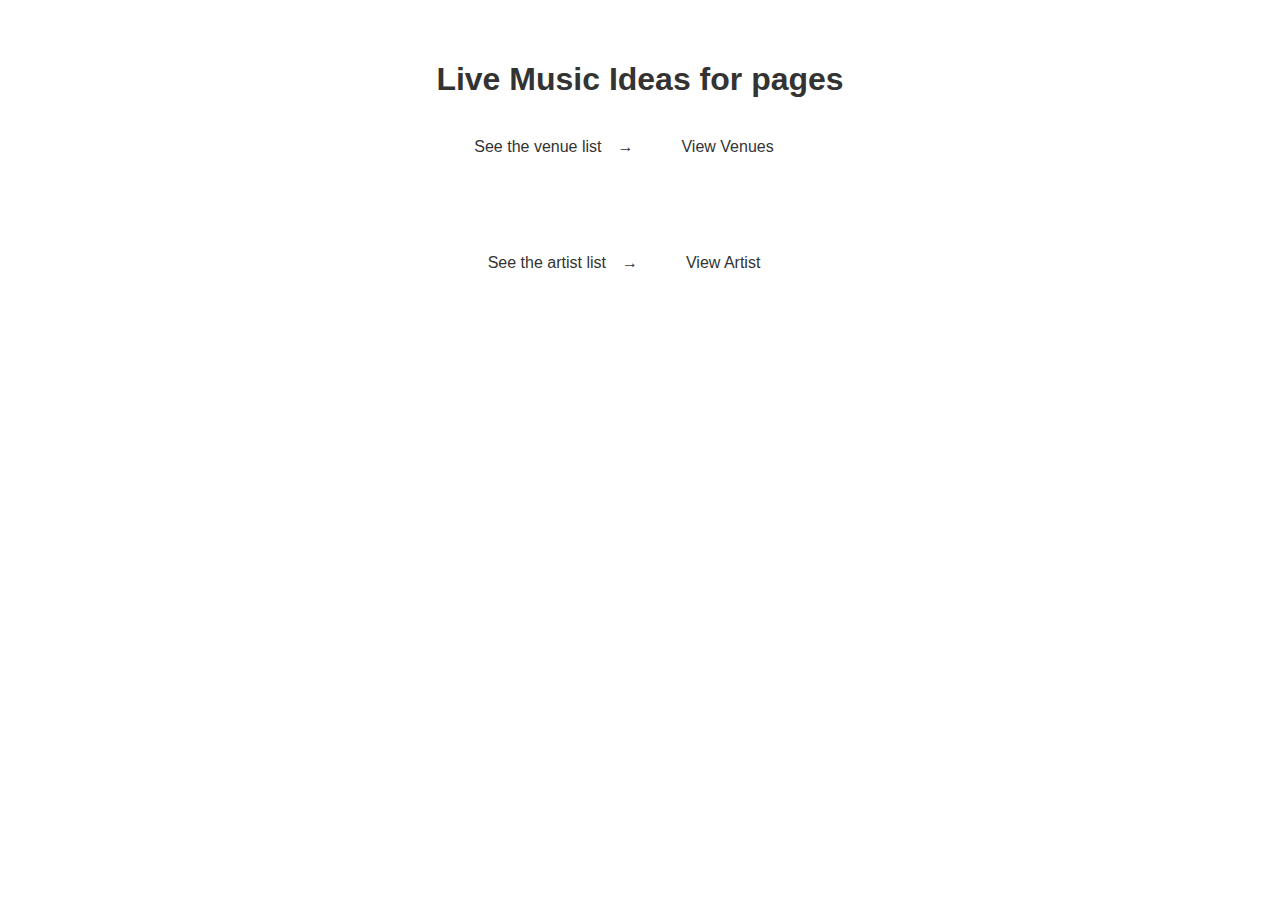
<file: index.html>
<!DOCTYPE html>
<html lang="en">
  <head>
    <meta charset="UTF-8" />
    <style>
      body {
        font-family: "Helvetica Neue", Arial, sans-serif;
        background-color: #ffffff;
        margin: 0;
        padding: 40px;
        color: #333;
        text-align: center;
      }

      h1 {
        margin-bottom: 0.5em;
      }

      .card {
        display: flex;
        justify-content: center;
        align-items: baseline;
        margin-bottom: 3rem;
      }

      .arrow {
        padding: 1rem;
      }

      .card p {
        margin: 0;
        padding-bottom: 0.5rem;
      }

      .card a {
        color: #333;
        text-decoration: none;
        padding: 8px 16px;
        margin: 1rem;
        border-radius: 2px;
        transition: all 0.3s;
        border-bottom: 2px solid transparent;
      }

      .card a:hover {
        border-bottom: 2px solid #333;
      }
    </style>
  </head>
  <body>
    <h1>Live Music Ideas for pages</h1>
    <div class="cards">
      <div class="card">
        <p>See the venue list</p>
        <p class="arrow">→</p>
        <a href="venues.html">View Venues</a>
      </div>
      <div class="card">
        <p>See the artist list</p>
        <p class="arrow">→</p>
        <a href="Artist.html">View Artist</a>
      </div>
    </div>
  </body>
</html>
</file>
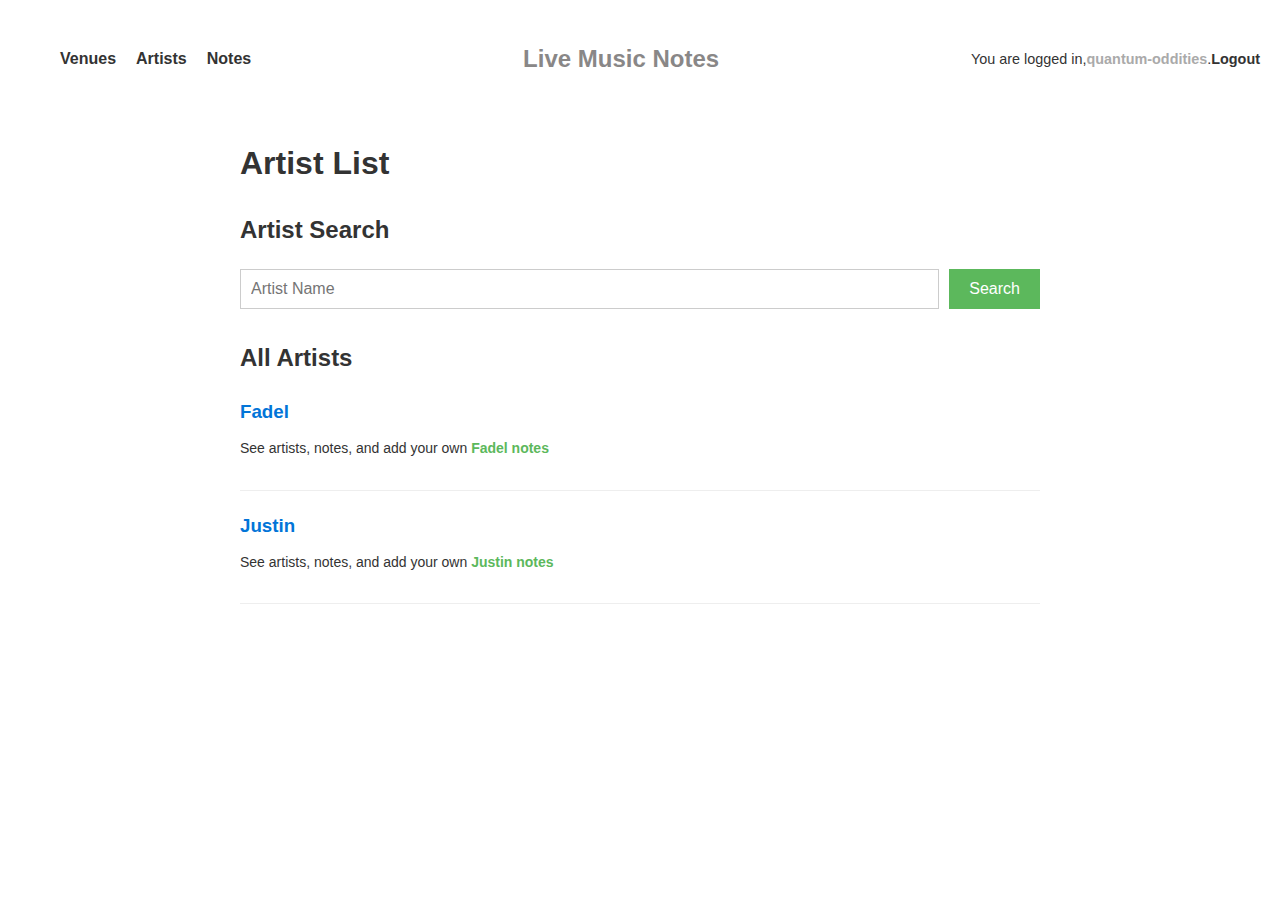
<file: Artist.html>
<!DOCTYPE html>
<html lang="en">
  <head>
    <meta charset="UTF-8" />
    <title>Venue List</title>
    <link rel="stylesheet" href="styles/style.css" />
  </head>
  <body>
    <header class="stroke">
        <nav>
          <ul class="menu">
            <li class="menu-item"><a href="venues.html" class="menu-link">Venues</a></li>
            <li class="menu-item"><a href="Artist.html" class="menu-link">Artists</a></li>
            <li class="menu-item"><a href="#" class="menu-link">Notes</a></li>
          </ul>
        </nav>
  
        <h2 class="logo">Live Music Notes</h2>
  
        <p class="login-status">
          You are logged in,
          <strong> <a href="#">quantum-oddities</a> </strong>.
          <a href="#" class="logout-link">Logout</a>
        </p>
      </header>

    <main class="main-content">
      <h1>Artist List</h1>
      <section class="search-section">
        <h2>Artist Search</h2>
        <form action="#" method="get" class="search-form">
          <input
            type="text"
            name="artistName"
            class="search-input"
            placeholder="Artist Name"
          />
          <button type="submit" class="search-button">Search</button>
        </form>
      </section>
      <section>
        <h2>All Artists</h2>
        <div class="card">
          <h3>Fadel</h3>
          <p class="notes-link">
            See artists, notes, and add your own
            <a href="#" class="link">Fadel notes</a>
          </p>
        </div>
        <div class="card">
          <h3>Justin</h3>
          <p class="notes-link">
            See artists, notes, and add your own
            <a href="#" class="link">Justin notes</a>
          </p>
        </div>
      </section>
    </main>
  </body>
</html>
</file>
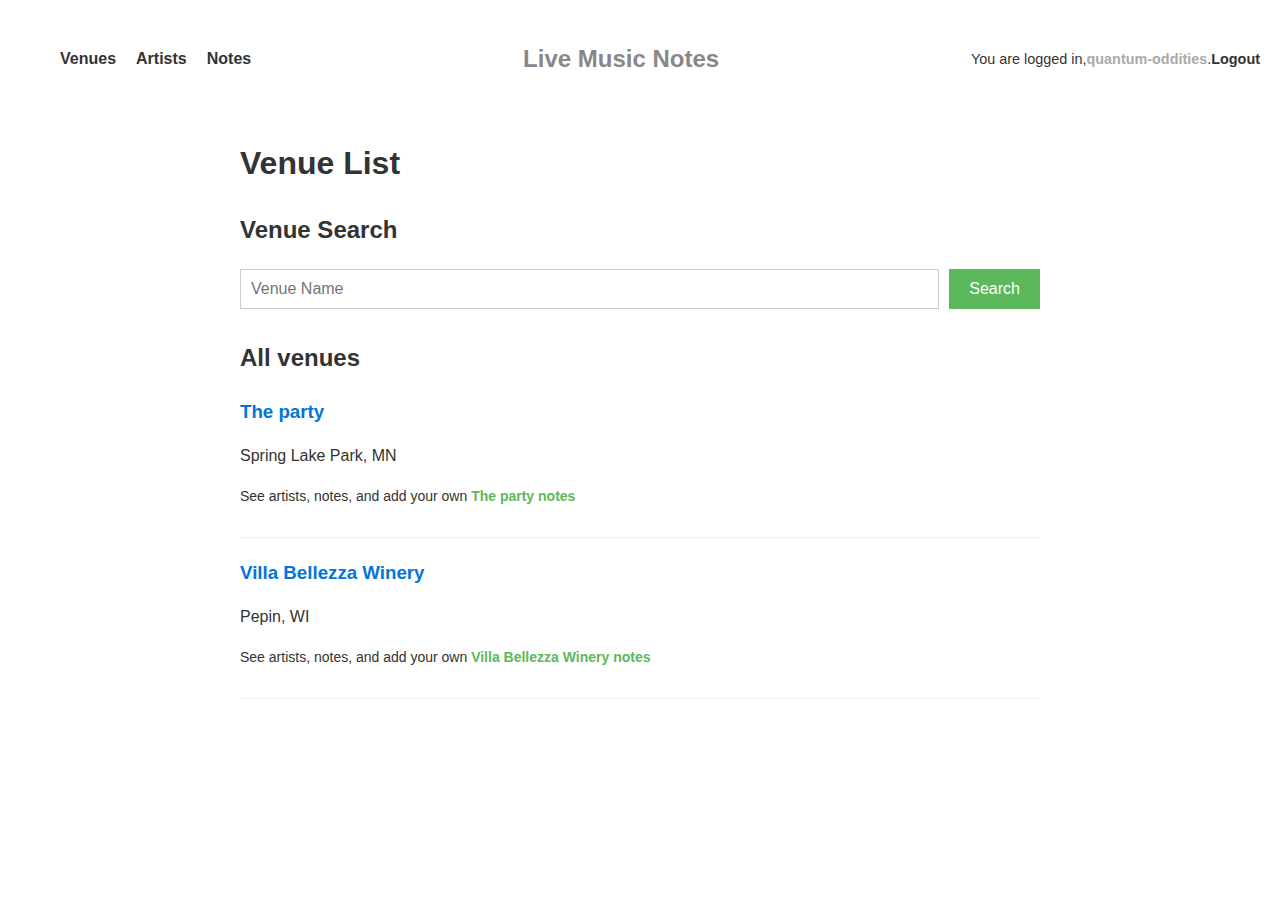
<file: venues.html>
<!DOCTYPE html>
<html lang="en">
  <head>
    <meta charset="UTF-8" />
    <title>Venue List</title>
    <link rel="stylesheet" href="styles/style.css" />
  </head>
  <body>
    <header class="stroke">
      <nav>
        <ul class="menu">
          <li class="menu-item"><a href="venues.html" class="menu-link">Venues</a></li>
          <li class="menu-item"><a href="Artist.html" class="menu-link">Artists</a></li>
          <li class="menu-item"><a href="#" class="menu-link">Notes</a></li>
        </ul>
      </nav>

      <h2 class="logo">Live Music Notes</h2>

      <p class="login-status">
        You are logged in,
        <strong> <a href="#">quantum-oddities</a> </strong>.
        <a href="#" class="logout-link">Logout</a>
      </p>
    </header>

    <main class="main-content">
      <h1>Venue List</h1>
      <section class="search-section">
        <h2>Venue Search</h2>
        <form action="#" method="get" class="search-form">
          <input
            type="text"
            name="venueName"
            class="search-input"
            placeholder="Venue Name"
          />
          <button type="submit" class="search-button">Search</button>
        </form>
      </section>
      <section>
        <h2>All venues</h2>
        <div class="card">
          <h3>The party</h3>
          <p>Spring Lake Park, MN</p>
          <p class="notes-link">
            See artists, notes, and add your own
            <a href="#" class="link">The party notes</a>
          </p>
        </div>
        <div class="card">
          <h3>Villa Bellezza Winery</h3>
          <p>Pepin, WI</p>
          <p class="notes-link">
            See artists, notes, and add your own
            <a href="#" class="link">Villa Bellezza Winery notes</a>
          </p>
        </div>
      </section>
    </main>
  </body>
</html>
</file>
<file: styles/style.css>
/*  */
body,
ul,
li {
    margin: 0;
    list-style: none;
}

body {
    font-family: "Helvetica Neue", Helvetica, Arial, sans-serif;
    line-height: 1.6;
    color: #333;
    padding: 20px;
}

/* top nav */
header {
    display: flex;
    justify-content: space-between;
    align-items: center;
    margin-bottom: 40px;
}

.menu {
    display: flex;
}

.menu-item {
    margin-right: 20px;
}

.menu-link,
.logout-link {
    text-decoration: none;
    color: #333;
    font-weight: bold;
}

.login-status {
    font-size: 0.9em;
    text-align: right;
    display: flex;
}

/* main  */

main {
    max-width: 800px;
    margin: 0 auto;
}

/* search */
.search-section {
    margin-bottom: 30px;
}

.search-form {
    display: flex;
    justify-content: flex-start;
}

.search-input {
    padding: 10px;
    font-size: 1em;
    border: 1px solid #ccc;
    flex-grow: 1;
    margin-right: 10px;
}

.search-button {
    padding: 10px 20px;
    font-size: 1em;
    border: none;
    background-color: #5cb85c;
    color: white;
    cursor: pointer;
}

.search-button:hover {
    background-color: #4cae4c;
}

/* card */
.card {
    border-bottom: 1px solid #eee;
    padding-bottom: 20px;
    margin-bottom: 20px;
}

.card h3 {
    margin-bottom: 5px;
    color: #0275d8;
}

.card .notes-link {
    font-family: Arial, sans-serif;
    font-size: 14px;
    margin-top: 10px;
    margin-bottom: 10px;
}

.card .notes-link .link {
    color: #5cb85c;
    text-decoration: none;
    font-weight: bold;
}

.card .notes-link .link:hover {
    text-decoration: underline;
    color: #409a40;
}

/* hover effect for top nav */
/* source: https://codepen.io/maheshambure21/pen/QwXaRw */

header a {
    display: block;
    text-decoration: none;
    color: #aaa;
    position: relative;
}
header a,
header a:after,
header a:before {
    transition: all 0.5s;
}
header a:hover {
    color: #555;
}

header.stroke a,
header.fill a {
    position: relative;
}
header.stroke a:after,
header.fill a:after {
    position: absolute;
    bottom: 0;
    left: 0;
    right: 0;
    margin: auto;
    width: 0%;
    content: ".";
    color: transparent;
    background: #aaa;
    height: 1px;
}
header.stroke a:hover:after {
    width: 100%;
}

.logo {
    position: relative;
    display: inline-block;
    font-weight: bold;
    font-size: 1.5em;
    color: #898787;
    text-decoration: none;
}

.logo:hover {
    color: #555;
    cursor: pointer;
}

.logo::after {
    content: "";
    position: absolute;
    width: 100%;
    transform: scaleX(0);
    height: 2px;
    bottom: 0;
    left: 0;
    background-color: #0087ca;
    transform-origin: bottom right;
    transition: transform 0.25s ease-out;
}

.logo:hover::after {
    transform: scaleX(1);
    transform-origin: bottom left;
}
</file>
